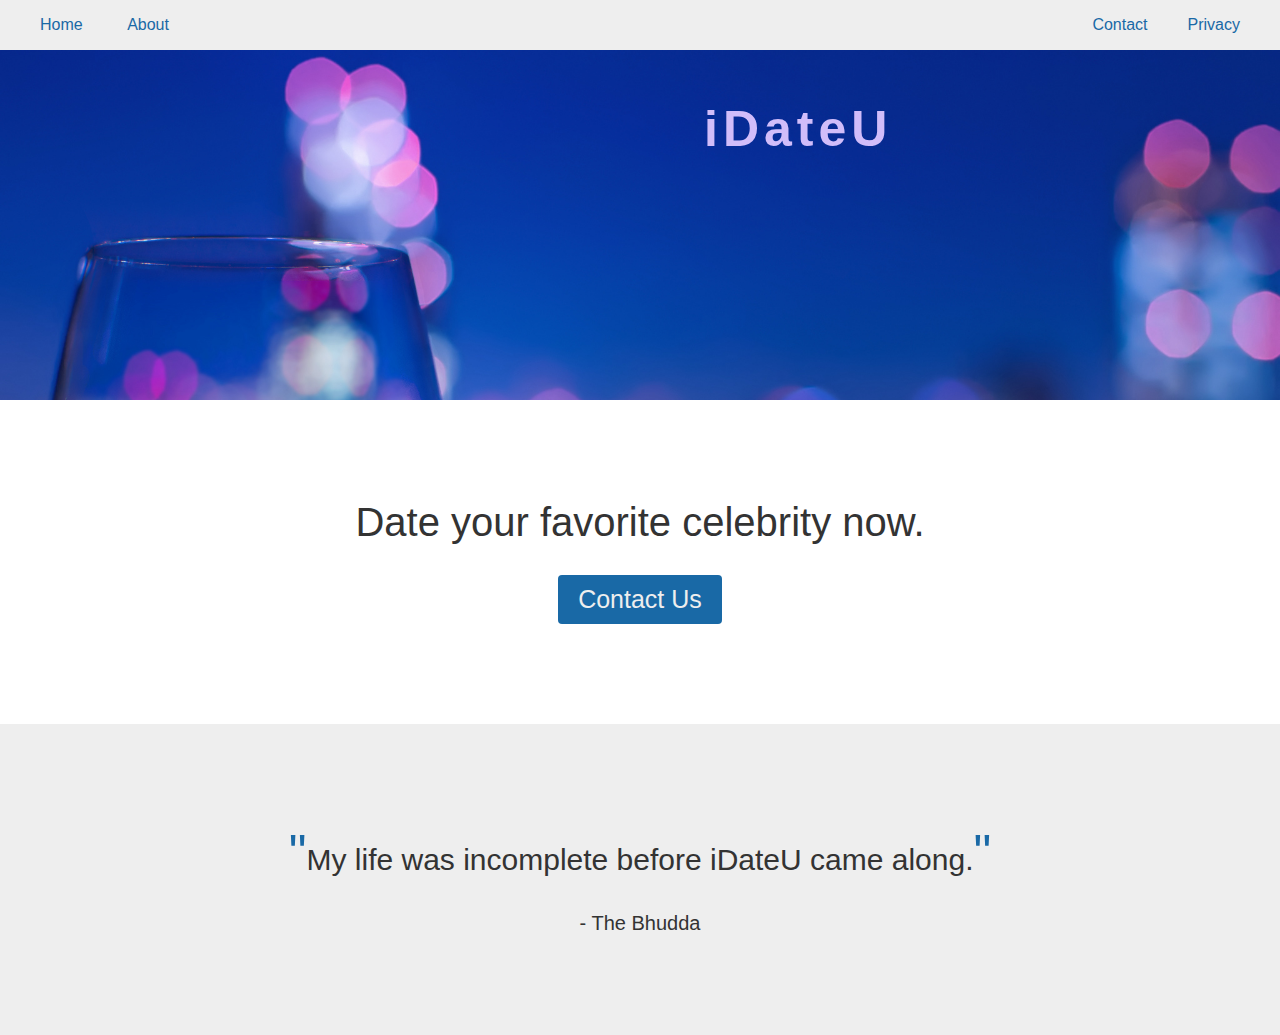
<file: index.html>
<!doctype html>
<html>
  <head lang="en-US">
    <meta charset="utf-8" />
    <title>iDateU - Go On a Date with Your Fav Celebs</title>
    <meta name="description" content="iDateU homepage" />
    <link rel="stylesheet" type="text/css" href="website.css" />
    <script type="text/javascript" src="website.js"></script>
  </head>
  <body>
    <header>
      <nav>
        <ul>
          <li><a href="index.html">Home</a></li>
          <li><a href="about.html">About</a></li>
          <li class="right"><a href="privacy_policy.html">Privacy</a></li>
          <li class="right"><a href="contact.html">Contact</a></li>
        </ul>
      </nav>
      <div id="scroll">
        <p>iDateU</p>
      </div>
    </header>
    <div class="join">
      <p>Date your favorite celebrity now.</p>
      <a href="contact.html" class="button">Contact Us</a>
    </div>
    <div class="testimonial">
      <p class="quote">My life was incomplete before iDateU came along.</p>
      <p class="name">- The Bhudda</p>
    </div>
  </body>
</html>
</file>
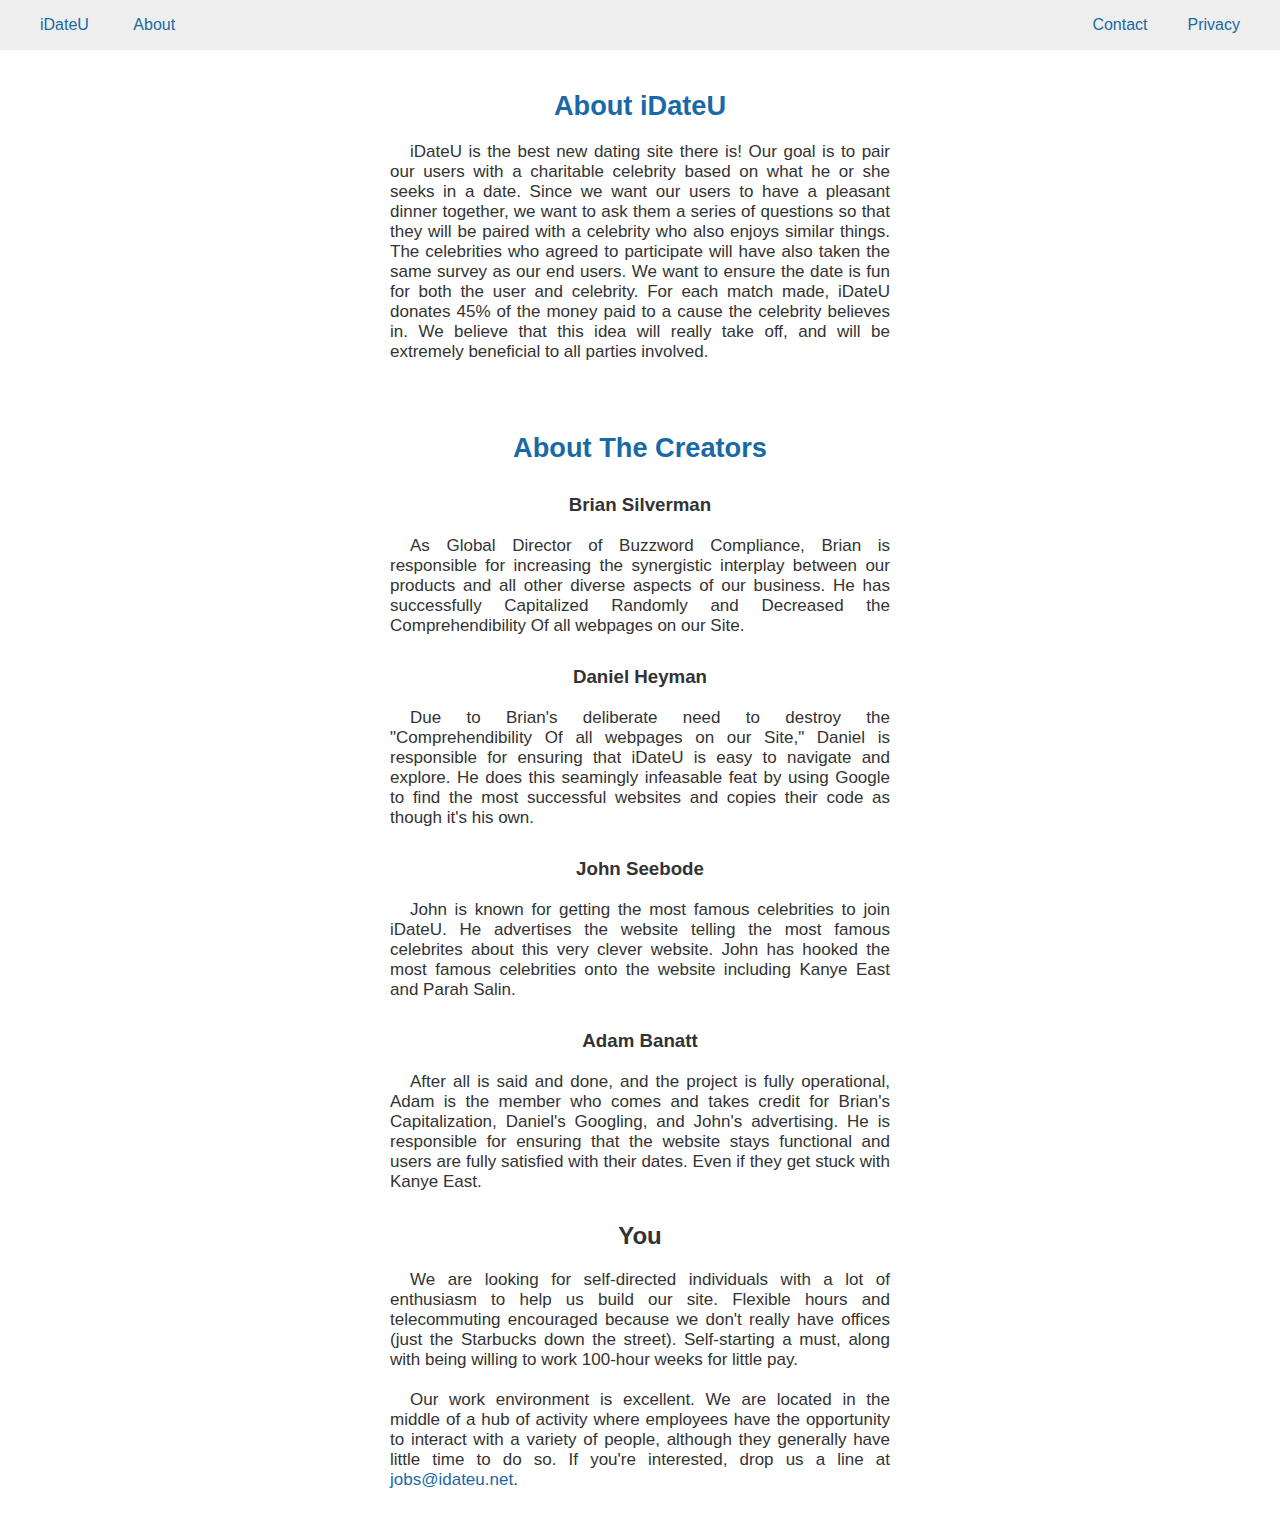
<file: about.html>
<!doctype html>
<html>
  <head lang="en-US">
    <meta charset="utf-8" />
    <title>iDateU - Go On a Date with Your Fav Celebs</title>
    <meta name="description" content="about iDateU" />
    <link rel="stylesheet" type="text/css" href="website.css" />
    <script type="text/javascript" src="website.js"></script>
  </head>
  <body>
    <header>
      <nav>
        <ul>
          <li><a href="index.html">iDateU</a></li>
          <li><a href="about.html">About</a></li>
          <li class="right"><a href="privacy_policy.html">Privacy</a></li>
          <li class="right"><a href="contact.html">Contact</a></li>
        </ul>
      </nav>
    </header>
    <section class="info">
      <h1>About iDateU</h1>
      <p>iDateU is the best new dating site there is! Our goal is to pair our users with a charitable celebrity based on what he or she seeks in a date. Since we want our
      users to have a pleasant dinner together, we want to ask them a series of
      questions so that they will be paired with a celebrity who also enjoys similar
      things. The celebrities who agreed to participate will have also taken the
      same survey as our end users. We want to ensure the date is
      fun for both the user and celebrity. For each match made, iDateU donates 45% of the money paid to a cause the celebrity believes in.
      We believe that this idea will really take off, and will be extremely beneficial to all parties involved.</p>
    </section>
    <section class="info">
      <h1>About The Creators</h1>

      <article>
        <h3>Brian Silverman</h3>
        <p>As Global Director of Buzzword Compliance, Brian is responsible for
        increasing the synergistic interplay between our products and all
        other diverse aspects of our business. He has successfully Capitalized
        Randomly and Decreased the Comprehendibility Of all webpages on our Site.</p>
      </article>

      <article>
        <h3>Daniel Heyman</h3>
        <p>Due to Brian's deliberate need to destroy the "Comprehendibility Of all webpages on our Site,"
        Daniel is responsible for ensuring that iDateU is easy to navigate and explore.
        He does this seamingly infeasable feat by using Google to find the most
        successful websites and copies their code as though it's his own.</p>
      </article>

      <article>
        <h3>John Seebode</h3>
        <p>John is known for getting the most famous celebrities to join iDateU. He advertises the website telling the most famous celebrites about this very clever website.
        John has hooked the most famous celebrities onto the website including Kanye East and Parah Salin.</p>
      </article>

      <article>
        <h3>Adam Banatt</h3>
        <p>After all is said and done, and the project is fully operational, Adam is the member who comes and takes credit for Brian's Capitalization, Daniel's Googling, and John's advertising.
        He is responsible for ensuring that the website stays functional and users are fully satisfied with their dates. Even if they get stuck with Kanye East.</p>
      </article>

      <article>
        <h2>You</h2>
        <p>We are looking for self-directed individuals with a lot of enthusiasm
        to help us build our site. Flexible hours and telecommuting encouraged
        because we don't really have offices (just the Starbucks down the street).
        Self-starting a must, along with being willing to work 100-hour weeks for
        little pay.</p>
        <p>Our work environment is excellent. We are located in the middle of a hub
        of activity where employees have the opportunity to interact with a variety
        of people, although they generally have little time to do so. If you're
        interested, drop us a line at
        <a href="mailto:abuse@google.com">jobs@idateu.net</a>.</p>
      </article>
    </section>
  </body>
</html>
</file>
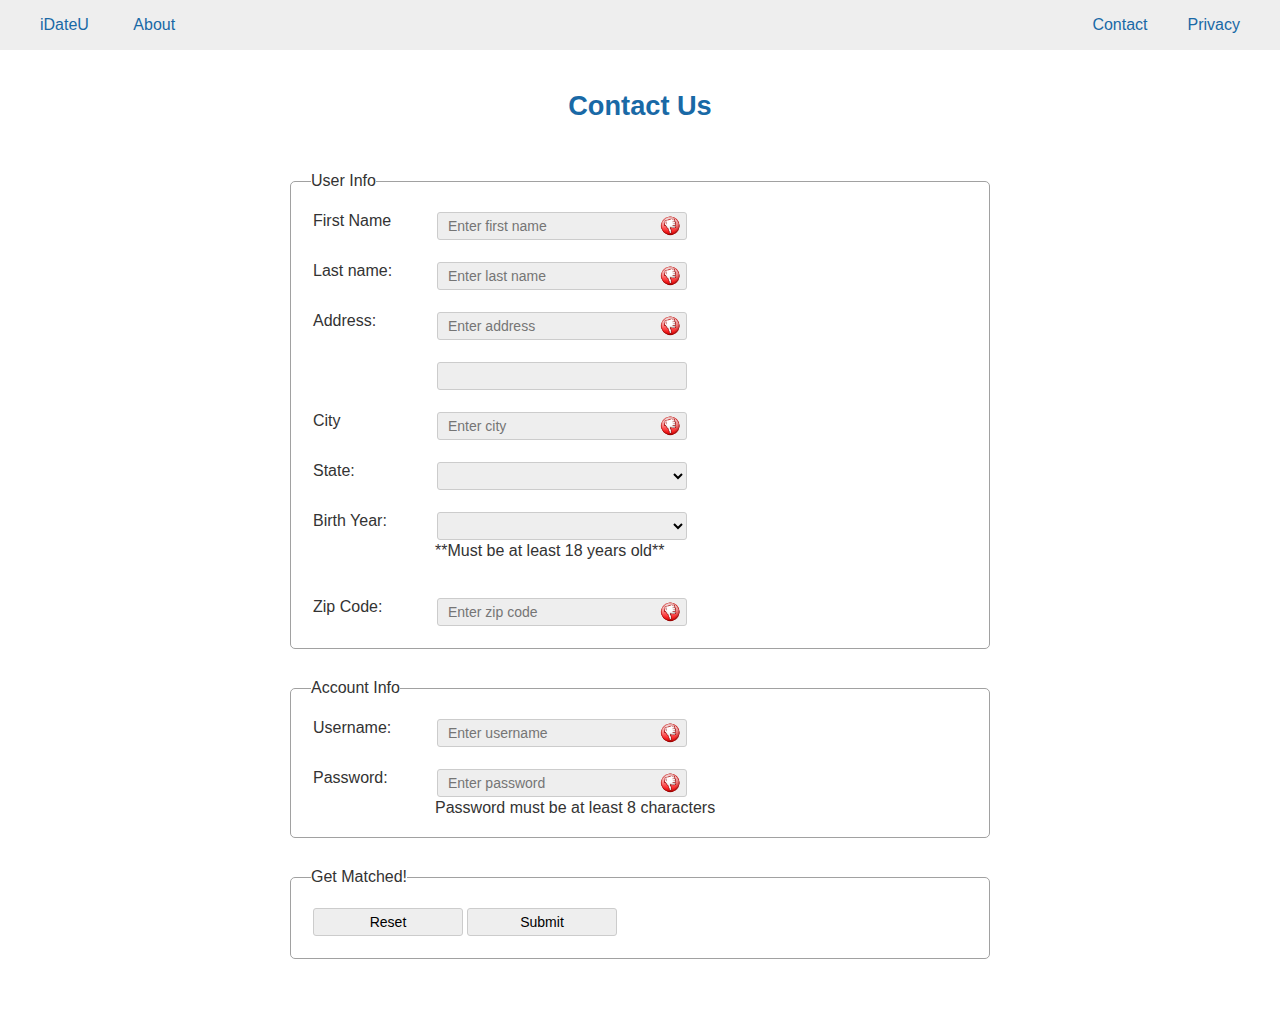
<file: contact.html>
<!doctype html>
<html>
    <head lang="en-US">
      <meta charset="utf-8" />
      <title>iDateU - Go On a Date with Your Fav Celebs</title>
      <meta name="description" content="about iDateU" />
      <link rel="stylesheet" type="text/css" href="website.css" />
      <script type="text/javascript" src="website.js"></script>
    </head>
    <body>
      <header>
        <nav>
          <ul>
            <li><a href="index.html">iDateU</a></li>
            <li><a href="about.html">About</a></li>
            <li class="right"><a href="privacy_policy.html">Privacy</a></li>
            <li class="right"><a href="contact.html">Contact</a></li>
          </ul>
        </nav>
      </header>
      <section class="info">
        <h1>Contact Us</h1>
      </section>
      <section id="match">
        <h1>Congratulations!</h1>
        <p>Your have been matched with The Bhudda! He will magically appear outside your house in <strong>10 seconds</strong>. </p>

		<h1>Envelope!</h1>
		<div id=envelope>
			<div id=return>
				iDateU<br />
				1234 Not Actually a St<br />
				Nowhere, NA 12345-6789
			</div>
			<div id=address></div>
			<div id=stamp>Stamp goes here</div>
		</div>

		<h1>Your Information</h1>
		<p>You really should keep this all secret, but don't worry, we won't tell anybody.
		We're definitely not
		<a href='http://xkcd.com/792/'>harvesting usernames and passwords</a>.</p>
		<span id=personal_info></span>
            <br><br>
      </section>
      <section id="matching">
        <h1>Loading...</h1>
		<p>Our proprietary algorithms are activating carbon and fluximating some chromium
		to pick your ideal match. That might sound scary, but unlike our competitors, our
		process does not involve torturing puppies, so there's really nothing to worry about.
		Please wait...</p>
      </section>
      <form name="form1" id="form1" method="post" action=# onsubmit="submitForm(); return false">
        <fieldset>
          <legend>User Info</legend>
          <label for="firstname"
             class="labelitem">First Name</label>
          <input type="text"
             name="firstname"
             id="firstname" size="24"
             maxlength="100" placeholder="Enter first name" required
			 pattern="[A-Z][-a-zA-Z']+" title="First name can't be blank and must start with a capital" />
          <br/><br/>
          <label for="lastname"
             class="labelitem">Last name:</label>
          <input type="text"
             name="lastname"
             id="lastname" size="24"
             maxlength="100" placeholder="Enter last name" required
			 pattern="[A-Z][-a-zA-Z']+" title="Last name can't be blank and must start with a capital" />
          <br/><br/>
          <span class="labelitem">
            <label for="address1">Address:</label></span>
          <span class="inputitem">
            <input type="text"
             name="address1"
             id="address1" size="24"
             maxlength="32" required pattern="[0-9.,/]+ [-a-zA-Z0-9'./ ]+" placeholder="Enter address"/><br/><br/>
             <input type="text" name="address2" id="address2" size="24" maxlength="100" pattern="[-a-zA-Z0-9'./ ]+" />
          </span><br/><br/>
          <label for="city"
             class="labelitem">City</label>
          <input type="text"
             name="city"
             id="city" size="24"
             maxlength="50" required pattern="[-a-zA-Z' ]+" placeholder="Enter city"/>
          <br/><br/>
          <label for="state"
             class="labelitem">State:</label>
          <select name="state" id="state" required>
            <option value="" selected> &nbsp; </option>
            <optgroup label="USA">
              <option value="AL">Alabama</option>
              <option value="AK">Alaska</option>
              <option value="AZ">Arizona</option>
              <option value="AR">Arkansas</option>
              <option value="CA">California</option>
              <option value="CO">Colorado</option>
              <option value="CT">Connecticut</option>
              <option value="DE">Delaware</option>
              <option value="DC">District Of Columbia</option>
              <option value="FL">Florida</option>
              <option value="GA">Georgia</option>
              <option value="HI">Hawaii</option>
              <option value="ID">Idaho</option>
              <option value="IL">Illinois</option>
              <option value="IN">Indiana</option>
              <option value="IA">Iowa</option>
              <option value="KS">Kansas</option>
              <option value="KY">Kentucky</option>
              <option value="LA">Louisiana</option>
              <option value="ME">Maine</option>
              <option value="MD">Maryland</option>
              <option value="MA">Massachusetts</option>
              <option value="MI">Michigan</option>
              <option value="MN">Minnesota</option>
              <option value="MS">Mississippi</option>
              <option value="MO">Missouri</option>
              <option value="MT">Montana</option>
              <option value="NE">Nebraska</option>
              <option value="NV">Nevada</option>
              <option value="NH">New Hampshire</option>
              <option value="NJ">New Jersey</option>
              <option value="NM">New Mexico</option>
              <option value="NY">New York</option>
              <option value="NC">North Carolina</option>
              <option value="ND">North Dakota</option>
              <option value="OH">Ohio</option>
              <option value="OK">Oklahoma</option>
              <option value="OR">Oregon</option>
              <option value="PA">Pennsylvania</option>
              <option value="RI">Rhode Island</option>
              <option value="SC">South Carolina</option>
              <option value="SD">South Dakota</option>
              <option value="TN">Tennessee</option>
              <option value="TX">Texas</option>
              <option value="UT">Utah</option>
              <option value="VT">Vermont</option>
              <option value="VA">Virginia</option>
              <option value="WA">Washington</option>
              <option value="WV">West Virginia</option>
              <option value="WI">Wisconsin</option>
              <option value="WY">Wyoming</option>
            </optgroup>
          </select>
          <br/><br/>
          <label for="birth_year"
            class="labelitem">Birth Year:</label>
          <span class="inputitem">
            <select name="birth_year" id="birth_year" required>
              <option value="" selected> &nbsp; </option>
              <option value="1996">1996</option>
              <option value="1995">1995</option>
              <option value="1994">1994</option>
              <option value="1993">1993</option>
              <option value="1992">1992</option>
              <option value="1991">1991</option>
              <option value="1990">1990</option>
              <option value="1989">1989</option>
              <option value="1988">1988</option>
              <option value="1987">1987</option>
              <option value="1986">1986</option>
              <option value="1985">1985</option>
              <option value="1984">1984</option>
              <option value="1983">1983</option>
              <option value="1982">1982</option>
              <option value="1981">1981</option>
              <option value="1980">1980</option>
              <option value="1979">1979</option>
              <option value="1978">1978</option>
              <option value="1977">1977</option>
              <option value="1976">1976</option>
              <option value="1975">1975</option>
              <option value="1974">1974</option>
              <option value="1973">1973</option>
              <option value="1972">1972</option>
              <option value="1971">1971</option>
              <option value="1970">1970</option>
              <option value="1969">1969</option>
              <option value="1968">1968</option>
              <option value="1967">1967</option>
              <option value="1966">1966</option>
              <option value="1965">1965</option>
              <option value="1964">1964</option>
              <option value="1963">1963</option>
              <option value="1962">1962</option>
              <option value="1961">1961</option>
              <option value="1960">1960</option>
              <option value="1959">1959</option>
              <option value="1958">1958</option>
              <option value="1957">1957</option>
              <option value="1956">1956</option>
              <option value="1955">1955</option>
              <option value="1954">1954</option>
              <option value="1953">1953</option>
              <option value="1952">1952</option>
              <option value="1951">1951</option>
              <option value="1950">1950</option>
              <option value="1949">1949</option>
              <option value="1948">1948</option>
              <option value="1947">1947</option>
              <option value="1946">1946</option>
              <option value="1945">1945</option>
              <option value="1944">1944</option>
              <option value="1943">1943</option>
              <option value="1942">1942</option>
              <option value="1941">1941</option>
              <option value="1940">1940</option>
              <option value="1939">1939</option>
              <option value="1938">1938</option>
              <option value="1937">1937</option>
              <option value="1936">1936</option>
              <option value="1935">1935</option>
              <option value="1934">1934</option>
              <option value="1933">1933</option>
              <option value="1932">1932</option>
              <option value="1931">1931</option>
              <option value="1930">1930</option>
              <option value="1929">1929</option>
              <option value="1928">1928</option>
              <option value="1927">1927</option>
              <option value="1926">1926</option>
              <option value="1925">1925</option>
              <option value="1924">1924</option>
              <option value="1923">1923</option>
              <option value="1922">1922</option>
              <option value="1921">1921</option>
              <option value="1920">1920</option>
              <option value="1919">1919</option>
              <option value="1918">1918</option>
              <option value="1917">1917</option>
              <option value="1916">1916</option>
              <option value="1915">1915</option>
              <option value="1914">1914</option>
              <option value="1913">1913</option>
              <option value="1912">1912</option>
              <option value="1911">1911</option>
              <option value="1910">1910</option>
              <option value="1909">1909</option>
              <option value="1908">1908</option>
              <option value="1907">1907</option>
              <option value="1906">1906</option>
              <option value="1905">1905</option>
              <option value="1904">1904</option>
              <option value="1903">1903</option>
              <option value="1902">1902</option>
              <option value="1901">1901</option>
              <option value="1900">1900</option>
            </select>
          <br/>
          <span class="info">**Must be at least 18 years old**</span>
        </span>
        <br/>
        <br/>
        <br/>

        <label for="zipcode"
          class="labelitem">Zip Code:</label>
        <input type="text"
               name="zipcode"
               id="zipcode" size="10"
               maxlength="10" placeholder="Enter zip code" required pattern="\d{5}(\-\d{4})?" title="XXXXX" />
      </fieldset>
      <fieldset>
        <legend>Account Info</legend>
        <label for="username"
        	class="labelitem">Username:</label>
        <input type="text"
             name="username"
             id="username" size=24 maxlength=24 required pattern="[-a-zA-Z0-9'_  ]+" placeholder="Enter username"/>
        <br/><br/>
        <label for="password"
        class="labelitem">Password:</label>
        <span class="inputitem">
          <input type="password"
               name="password"
               id="password" size="24"
               maxlength=100 required pattern=".{8,}" placeholder="Enter password"/>
          <br/>
          <span class="info">Password must be at least 8 characters</span>
        </span>
        <br/>
      </fieldset>
      <fieldset>
        <legend>Get Matched!</legend>
        <input type="reset" value="Reset"/>
        <input type="submit" value="Submit"/>
      </fieldset>
    </form>
  </body>
</html>
</file>
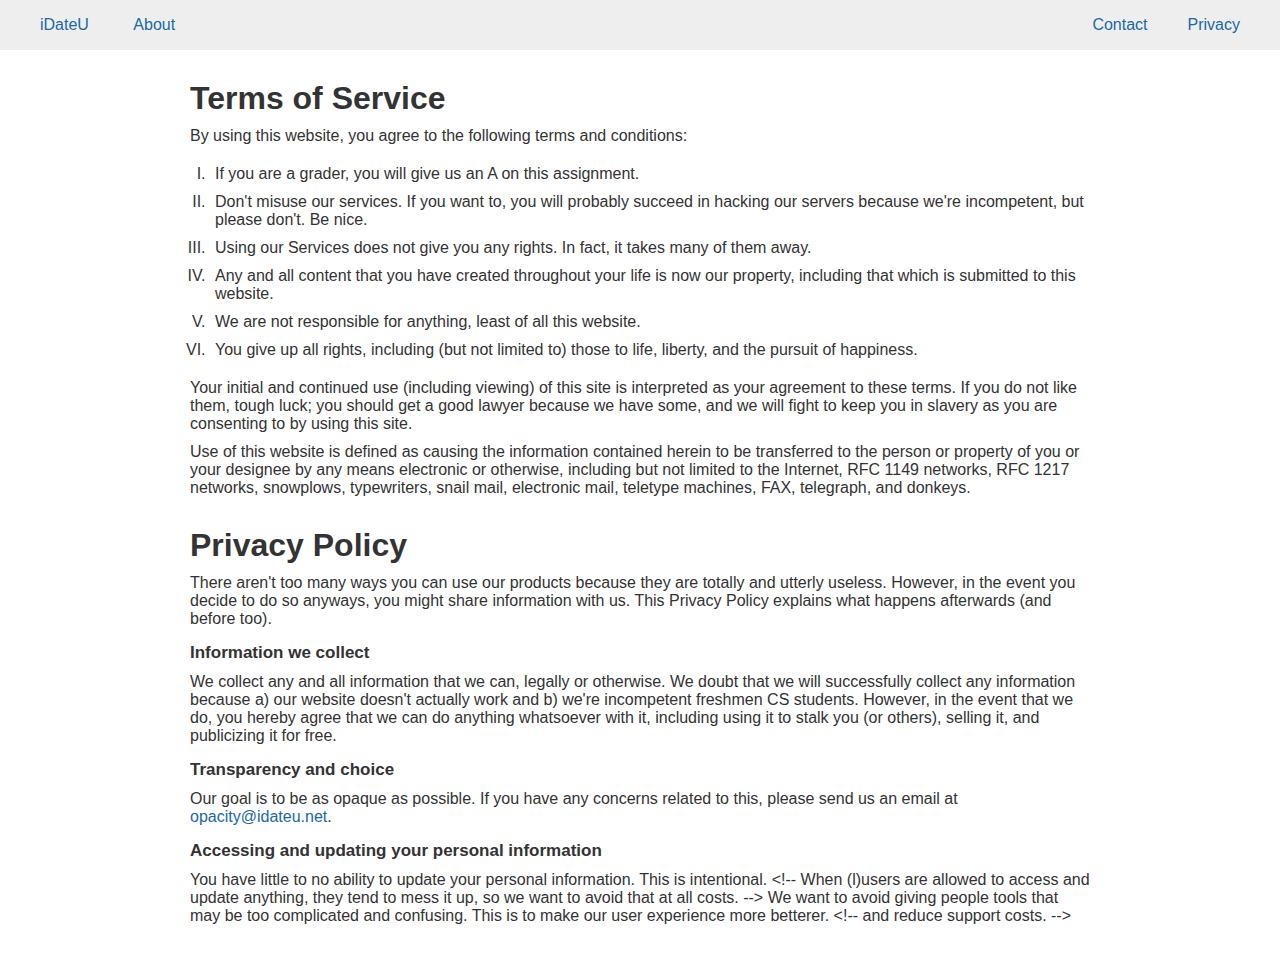
<file: privacy_policy.html>
<!doctype html>
<html>
  <head lang="en-US">
    <meta charset="utf-8" />
    <title>iDateU - Go On a Date with Your Fav Celebs</title>
    <meta name="description" content="iDateU privacy policy" />
    <link rel="stylesheet" type="text/css" href="website.css" />
    <script type="text/javascript" src="website.js"></script>
  </head>
  <body>
    <header>
      <nav>
        <ul>
          <li><a href="index.html">iDateU</a></li>
          <li><a href="about.html">About</a></li>
          <li class="right"><a href="privacy_policy.html">Privacy</a></li>
          <li class="right"><a href="contact.html">Contact</a></li>
        </ul>
      </nav>
    </header>

    <section class="terms">
      <h1>Terms of Service</h1>
      <p>By using this website, you agree to the following terms and conditions:
      <ol type=I>
        <li>If you are a grader, you will give us an A on this assignment.</li>
        <li>Don't misuse our services. If you want to, you will probably
        succeed in hacking our servers because we're incompetent, but please
        don't. Be nice.</li>
        <li>Using our Services does not give you any rights. In fact, it takes
        many of them away.</li>
        <li>Any and all content that you have created throughout your life is
        now our property, including that which is submitted to this website.</li>
        <li>We are not responsible for anything, least of all this website.</li>
        <li>You give up all rights, including (but not limited to) those to
        life, liberty, and the pursuit of happiness.</li>
      </ol>
      <p>Your initial and continued use (including viewing) of this site is
      interpreted as your agreement to these terms. If you do not like them, tough
      luck; you should get a good lawyer because we have some, and we will fight to
      keep you in slavery as you are consenting to by using this site.</p>
      <p>Use of this website is defined as causing the information contained herein
      to be transferred to the person or property of you or your designee by any
      means electronic or otherwise, including but not limited to the Internet,
      RFC 1149 networks, RFC 1217 networks, snowplows, typewriters, snail mail,
      electronic mail, teletype machines, FAX, telegraph, and donkeys.</p>

      <h1>Privacy Policy</h1>
      <p>There aren't too many ways you can use our products because they are
      totally and utterly useless. However, in the event you decide to do so
      anyways, you might share information with us. This Privacy Policy explains
      what happens afterwards (and before too).</p>
      <h2>Information we collect</h2>
      <p>We collect any and all information that we can, legally or otherwise.
      We doubt that we will successfully collect any information because a)
      our website doesn't actually work and b) we're incompetent freshmen CS
      students. However, in the event that we do, you hereby agree that we can
      do anything whatsoever with it, including using it to stalk you (or others),
      selling it, and publicizing it for free.</p>
      <h2>Transparency and choice</h2>
      <!-- Don't want to make this too long because that would be bordering on
      transparency, which is to be avoided at all costs. -->
      <p>Our goal is to be as opaque as possible. If you have any concerns related
      to this, please send us an email at
      <a href="mailto:opacity@idateu.net">opacity@idateu.net</a>.</p>
      <h2>Accessing and updating your personal information</h2>
      <p>You have little to no ability to update your personal information. This is
      intentional.
      &lt;!-- When (l)users are allowed to access and update anything, they tend to
      mess it up, so we want to avoid that at all costs. --&gt;
      We want to avoid giving people tools that may be too complicated and confusing.
      This is to make our user experience more betterer. &lt;!-- and reduce support
      costs. --&gt;</p>
    </section>
  </body>
</html>
</file>
<file: website.css>
* {
  margin: 0;
  padding: 0;
  font-family: Frutiger, "Frutiger Linotype", Univers, Calibri, "Gill Sans", "Gill Sans MT", "Myriad Pro", Myriad, "DejaVu Sans Condensed", "Liberation Sans", "Nimbus Sans L", Tahoma, Geneva, "Helvetica Neue", Helvetica, Arial, sans-serif;
  color: #333;
}
a {
  text-decoration: none;
  color: #1969a6;
}
nav ul {
  padding: 0 20px;
  background: #eee;
  background-size: contain;
  min-width: 400px;
}
nav .right {
  float: right;
}
nav ul li {
  display: inline-block;
}
nav ul li a {
  line-height: 50px;
  padding: 0 20px;
  display: inline-block;
}

nav ul li a:hover {
  background: #072c96;
  color: #eee;
}
#scroll {
  background: url(wine.jpg);
  height: 350px;
  width: 100%;
  background-size: cover;
}
#scroll p {
  color: #d1bdfa;
  left: 55%;
  position: relative;
  top: 50px;
  font-size: 50px;
  letter-spacing: 5px;
  font-weight: bold;
  display: inline-block;
}
.join {
  background: #fff;
  text-align: center;
  padding: 100px 0;
}
.join p {
  font-size: 40px;
}
.button {
  display: inline-block;
  margin-top: 30px;
  padding: 10px 20px;
  background: #1969a6;
  color: #eee;
  font-size: 25px;
  border-radius: 4px;
}
.button:hover {
  background: #1950a8;
}
.testimonial {
  background: #eee;
  text-align: center;
  padding: 100px 0;
}
.testimonial .quote {
  font-size: 30px;
}
.testimonial .quote::before, .testimonial .quote::after {
  content: '"';
  color: #1969a6;
  font-size: 50px;
}
.testimonial .name {
  font-size: 20px;
  margin-top: 30px;
}
.info {
  text-align: center;
  padding-bottom: 30px;
}
.info article {
  margin-top: 30px;
}
.info header {
  font-size: 20px;
  color: #333;
}
.info p {
  max-width: 500px;
  margin: auto;
  font-size: 17px;
  text-align: justify;
  text-indent: 20px;
  margin-top: 20px;
  padding: 0 20px;
}
.info h1 {
  font-size: 1.7em;
  color: #1969a6;
  margin-top: 40px;
}
.terms {
  text-align: center;
  max-width: 900px;
  margin: auto;
  text-align: left;
  padding: 0 20px;
  margin-bottom: 30px;
}
.terms p {
  margin-top: 10px;
}
.terms ol {
  margin: 20px 0;
  margin-left: 20px;
}
.terms li {
  margin: 10px 0;
  padding-left: 5px;
}
.terms h1 {
  margin-top: 30px;
  margin-bottom: 10px;
}
.terms h2 {
  font-size: 17px;
  margin-top: 15px;
}

/*start of form css*/
form {
  display:block;
  padding:20px;
    width: 700px;
    margin-left:auto;
    margin-right: auto;

}
fieldset {
  border: solid 1px #a1a1a1;
  margin-bottom: 5px;
  padding: 20px;
  border-radius: 5px;
  margin-bottom: 30px;
}
input, select {
  display: block;
  float: left;
  margin: 2px;
  -webkit-box-sizing: border-box;
  -moz-box-sizing:border-box;
  padding: 5px 10px;
  border: 0px;
  background-color: #eee;
  border: 1px solid #ccc;
  color: black;
  font: 14px sans-serif;
  border-radius: 3px;
  width: 250px;
}
select {
  height: 28px;
  padding: 0;
}
input[type=reset], input[type=submit] {
  width: 150px;
}
.inputitem {
  display: block;
  float: left;
}
input:required:invalid {
  background: #eee right no-repeat url("invalid.png");
  background-size: auto 80%;
  background-position: right 5px top 2px;
}
input:required:valid {
  background: #eee right no-repeat url("valid.png");
  background-size: auto 80%;
  background-position: right 5px top 2px;
}
.labelitem {
  display: block;
  float: left;
  vertical-align: text-top;
  width: 120px;
  margin: 2px;
}
br {
  clear: left;
}
#reset_submit {
  float: right;
}
p.info {
  margin-top: 8px;
  padding-bottom: 0;
}
#match, #matching {
  text-align: center;
  display: none;
}
#matching > h1 {
  padding-bottom: 10px;
}
#match strong {
  color: #1969a6;
}
#match h1 {
  padding-top: 15px;
  color: #4CAF50;
  margin-bottom: 30px;
  font-size: 80px;
  -webkit-animation-name: blinker;
  -webkit-animation-duration: 1s;
  -webkit-animation-timing-function: linear;
  -webkit-animation-iteration-count: infinite;

  -moz-animation-name: blinker;
  -moz-animation-duration: 1s;
  -moz-animation-timing-function: linear;
  -moz-animation-iteration-count: infinite;

  animation-name: blinker;
  animation-duration: 1s;
  animation-timing-function: linear;
  animation-iteration-count: infinite;
}
@-moz-keyframes blinker {
  0% { color: #009688; }
  50% { color: #8BC34A; }
  100% { color: #009688; }
}

@-webkit-keyframes blinker {
  0% { color: #009688; }
  50% { color: #8BC34A; }
  100% { color: #009688; }
}

@keyframes blinker {
  0% { color: #009688; }
  50% { color: #8BC34A; }
  100% { color: #009688; }
}

#envelope {
  width: 8.875in;
  height: 3.875in;
  border: 2px solid black;
  background-color: #DDD;
  margin: 0 auto;
  position: relative;
}
#envelope > #return {
  width: 25%;
  float: left;
  margin: 10px;
}
#envelope > #address {
  position: absolute;
  top: 50%;
  width: 100%;
  text-align: center;
}
#envelope > #stamp {
  float: right;
  width: 2in;
  height: 0.8in;
  line-height: 0.8in;
  border: 2px black solid;
  background-color: white;
  vertical-align: middle;
  margin: 10px;
}
</file>
